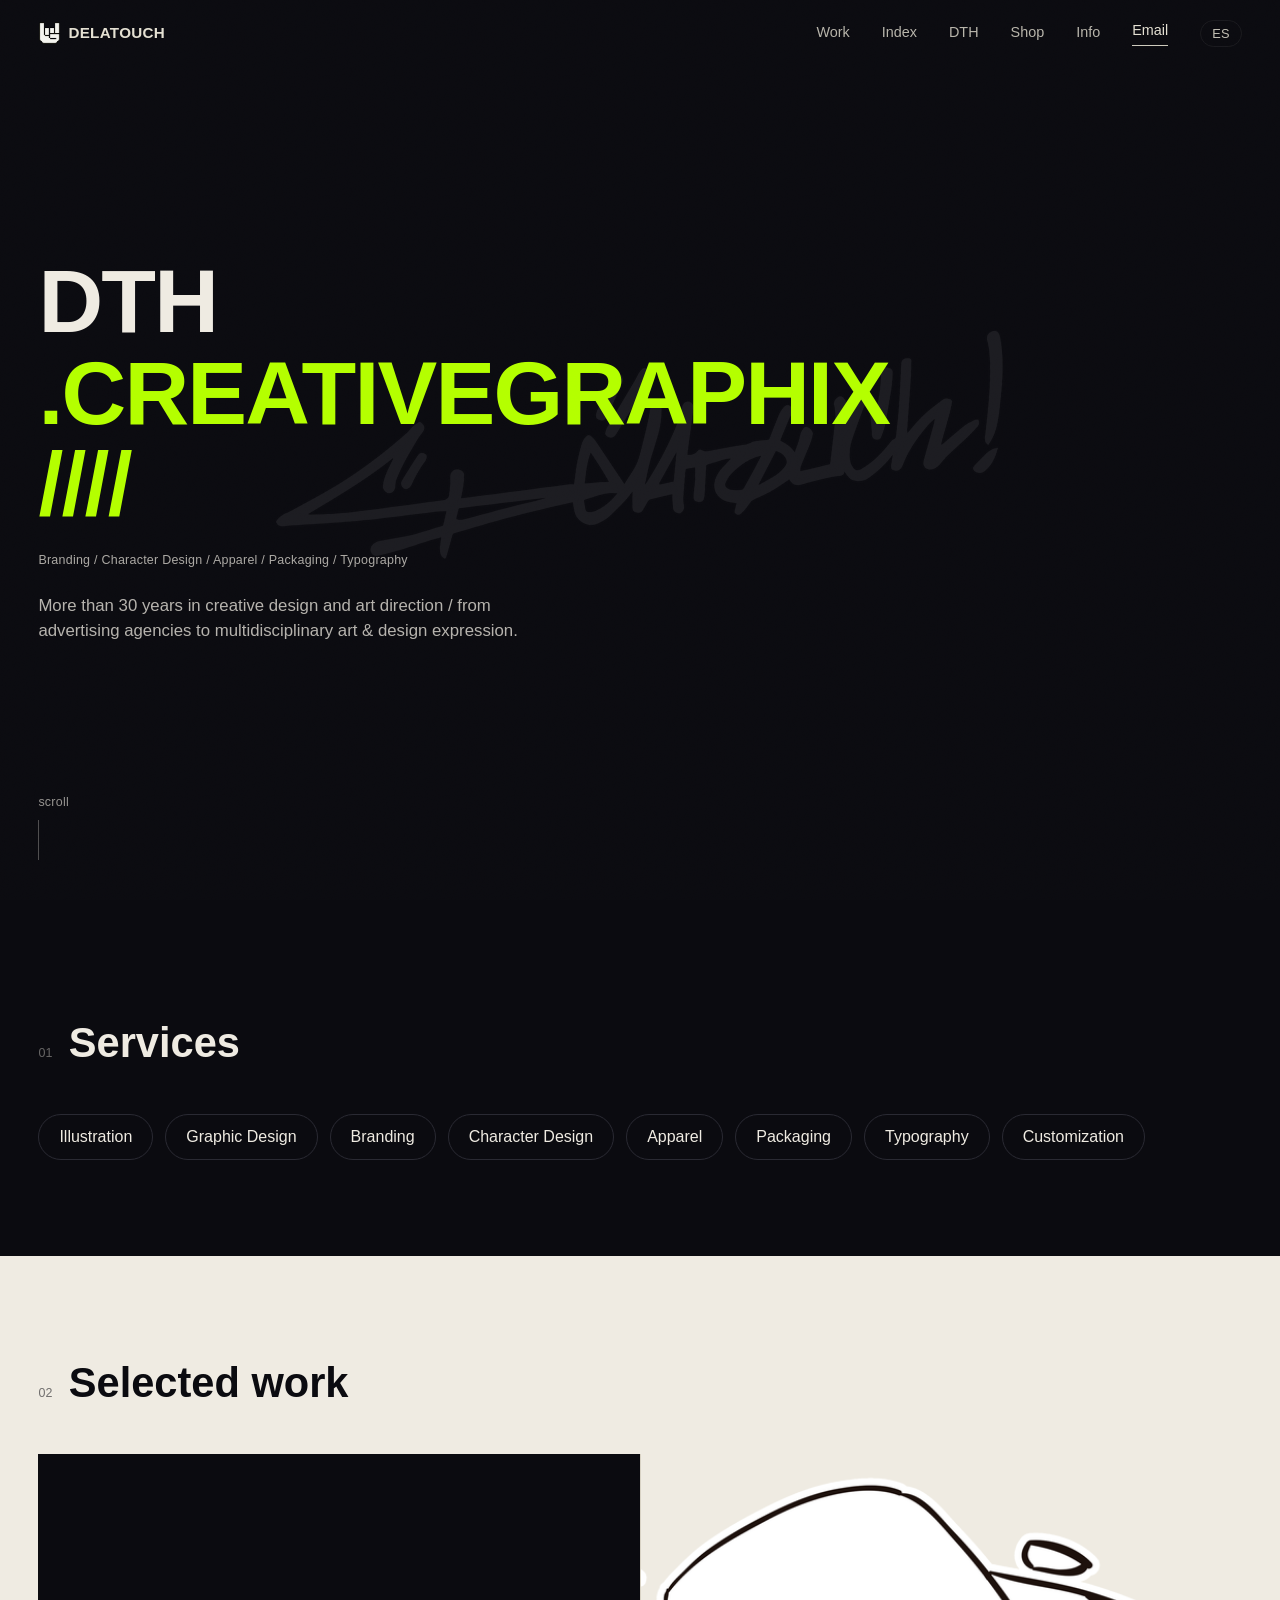
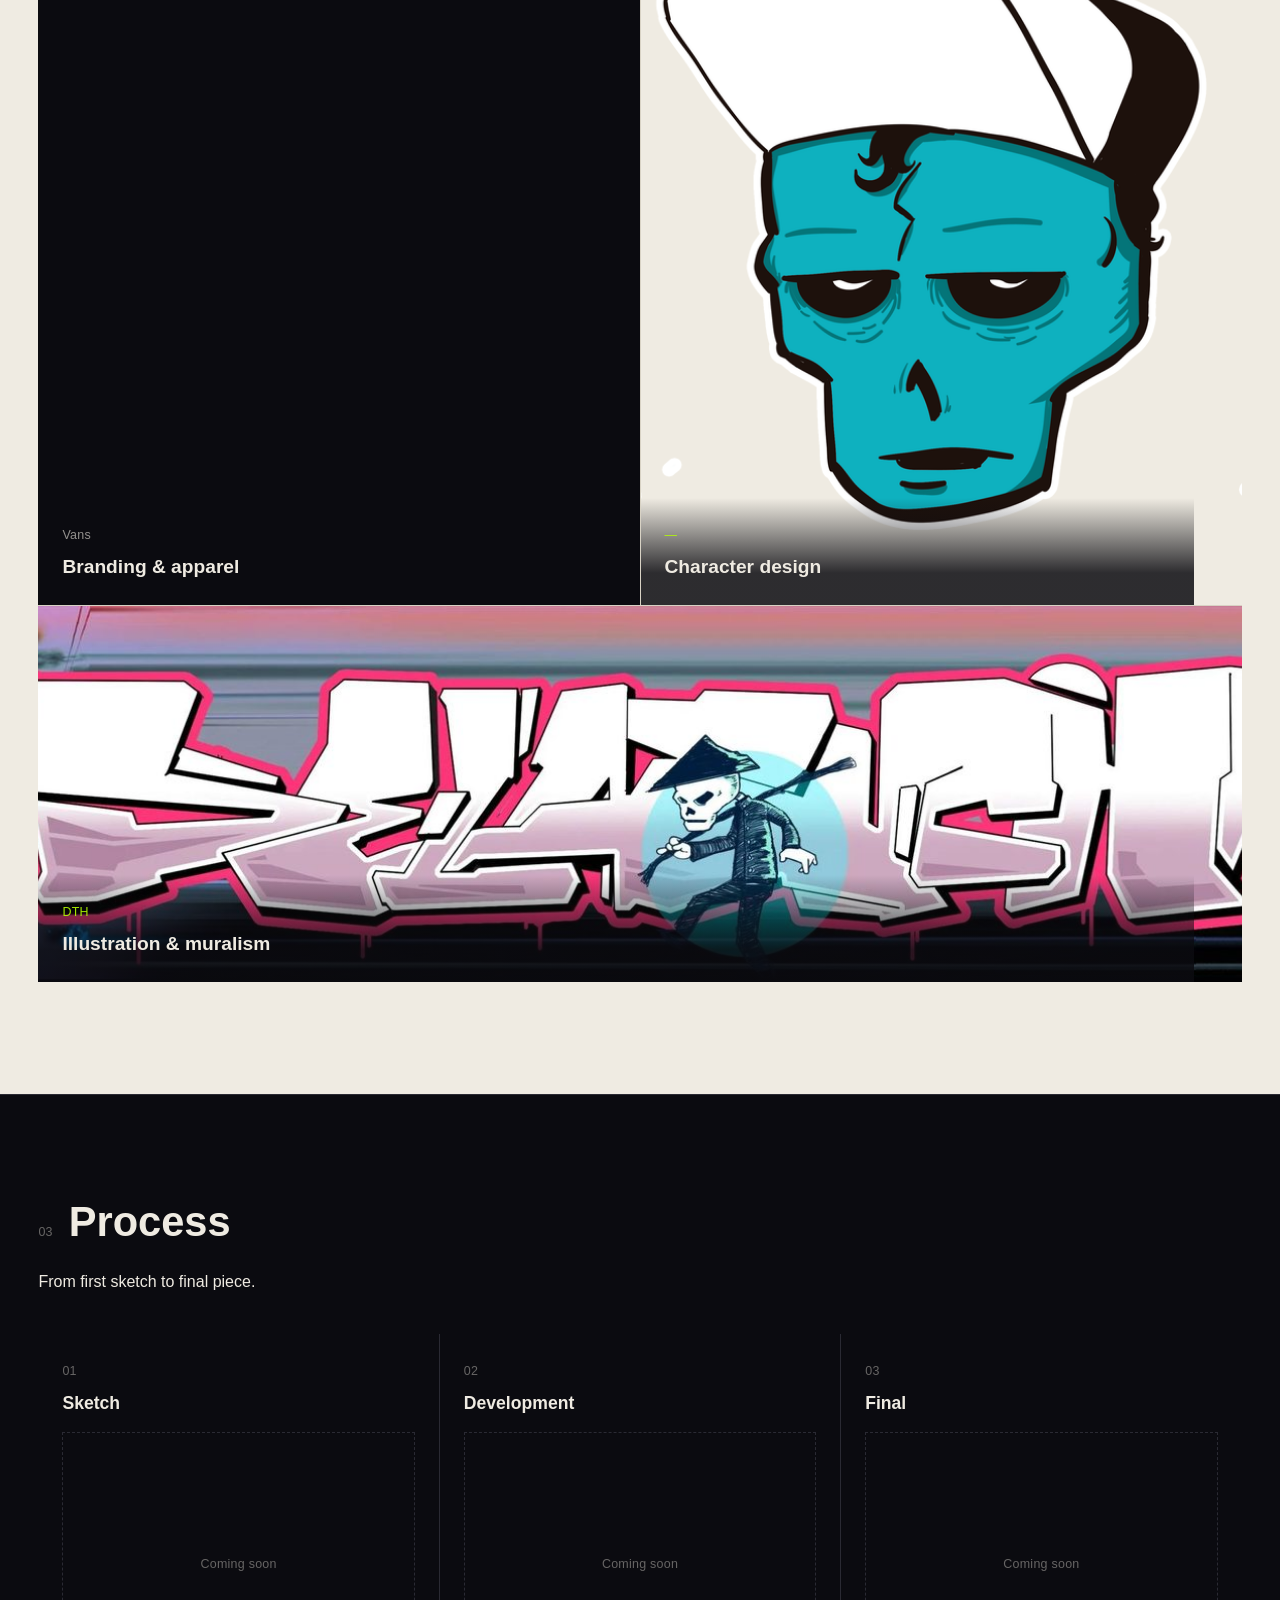
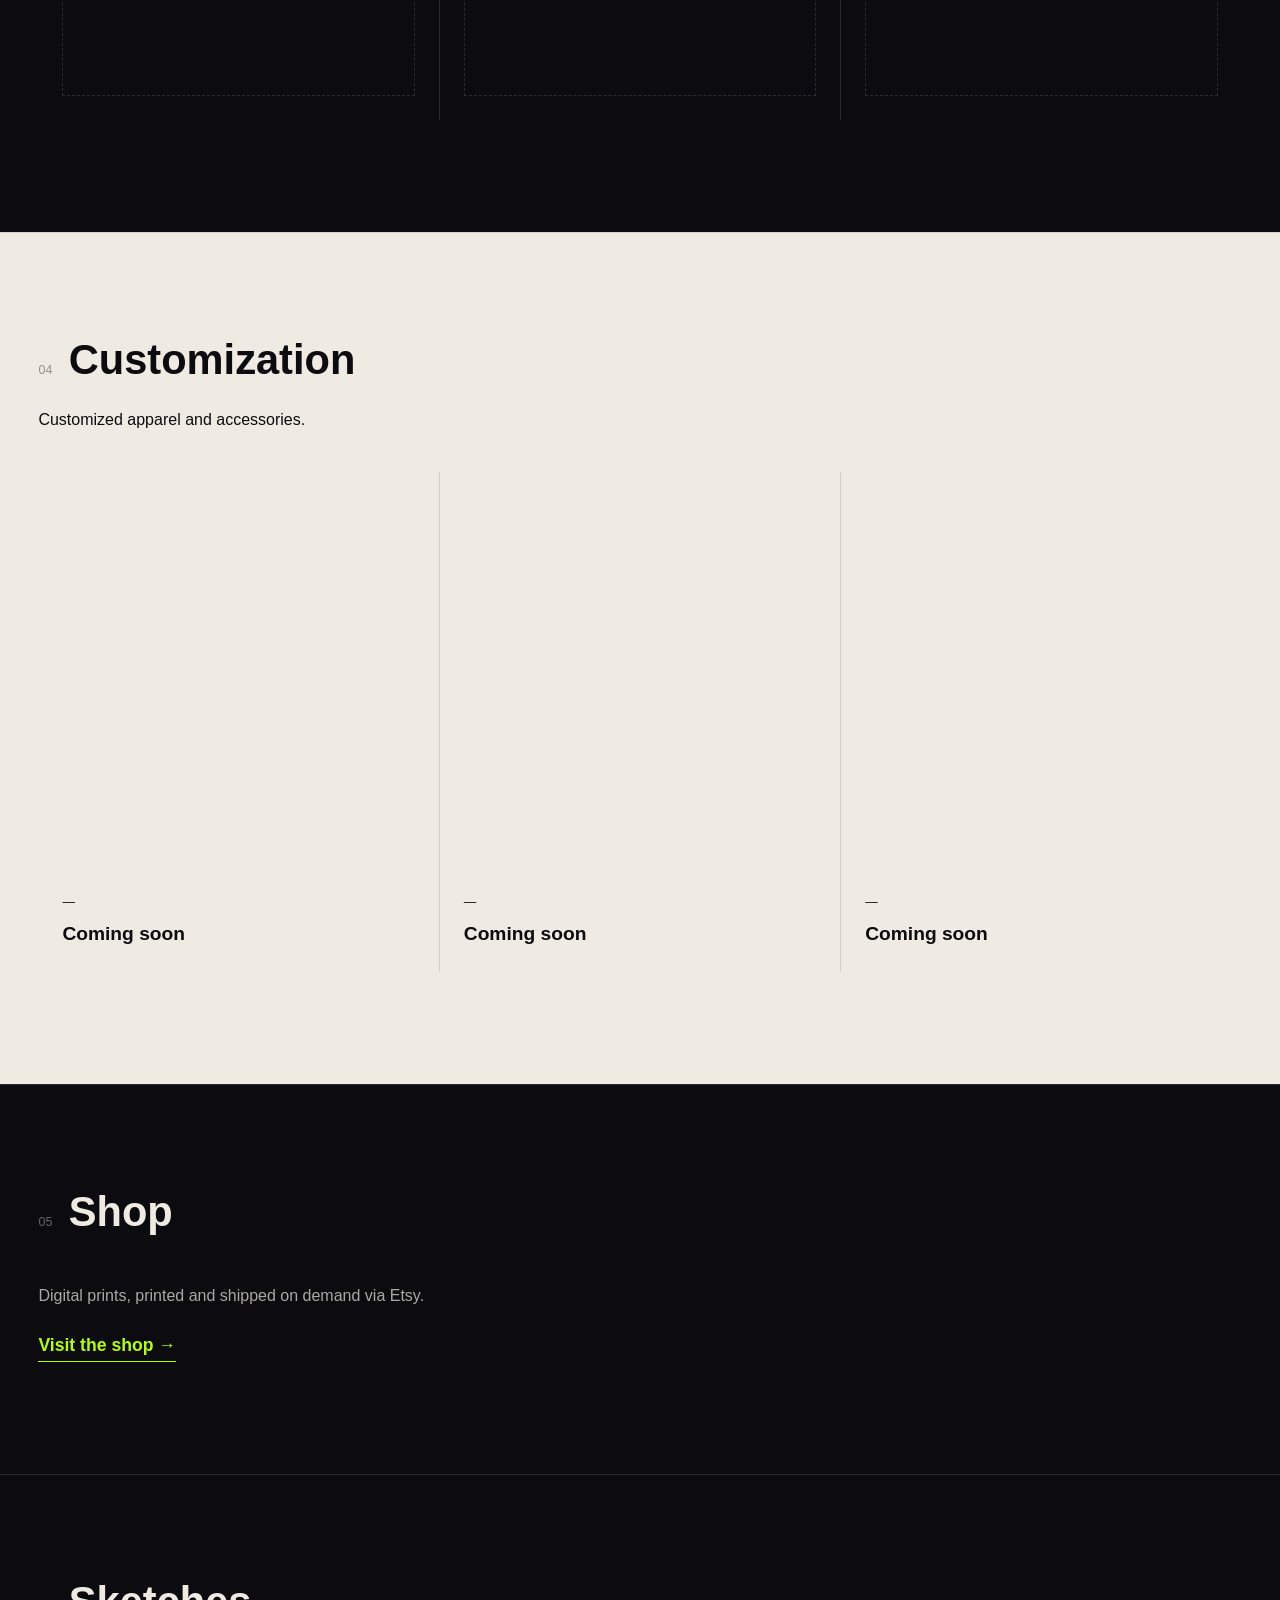
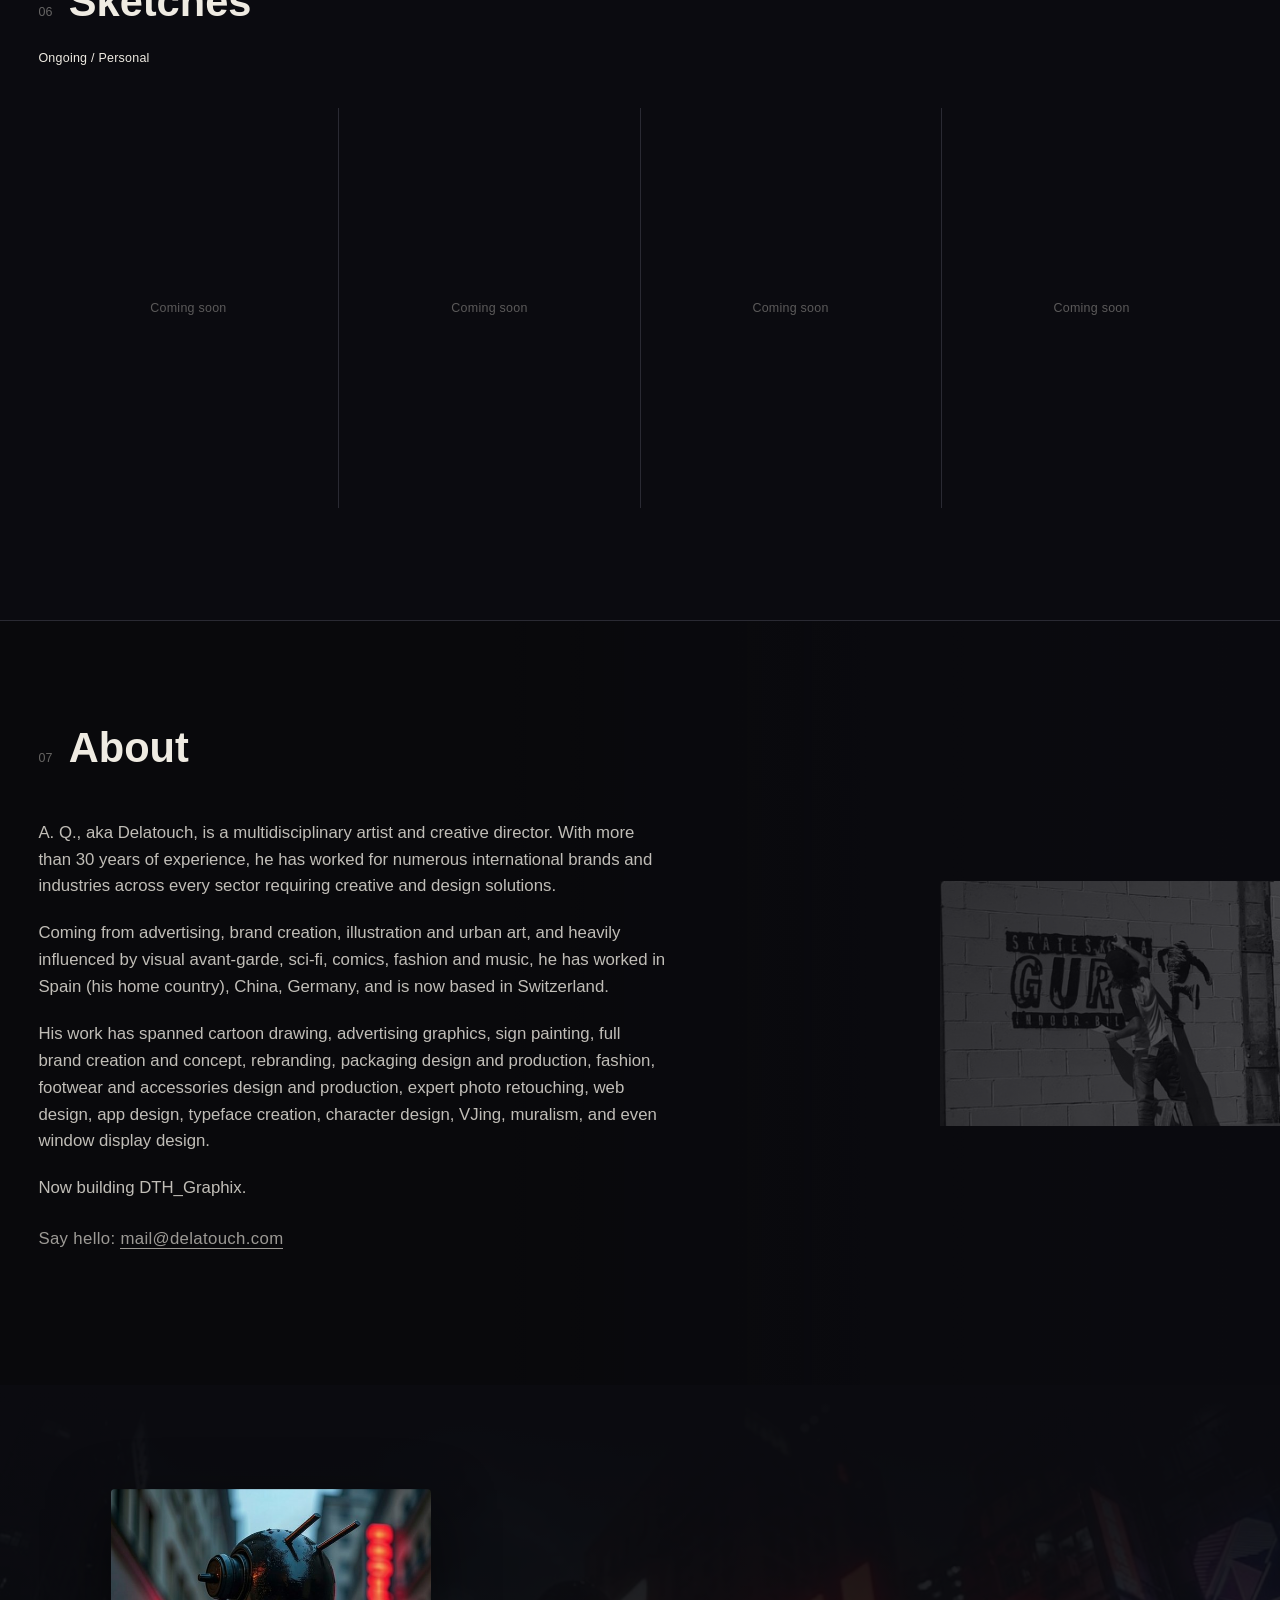
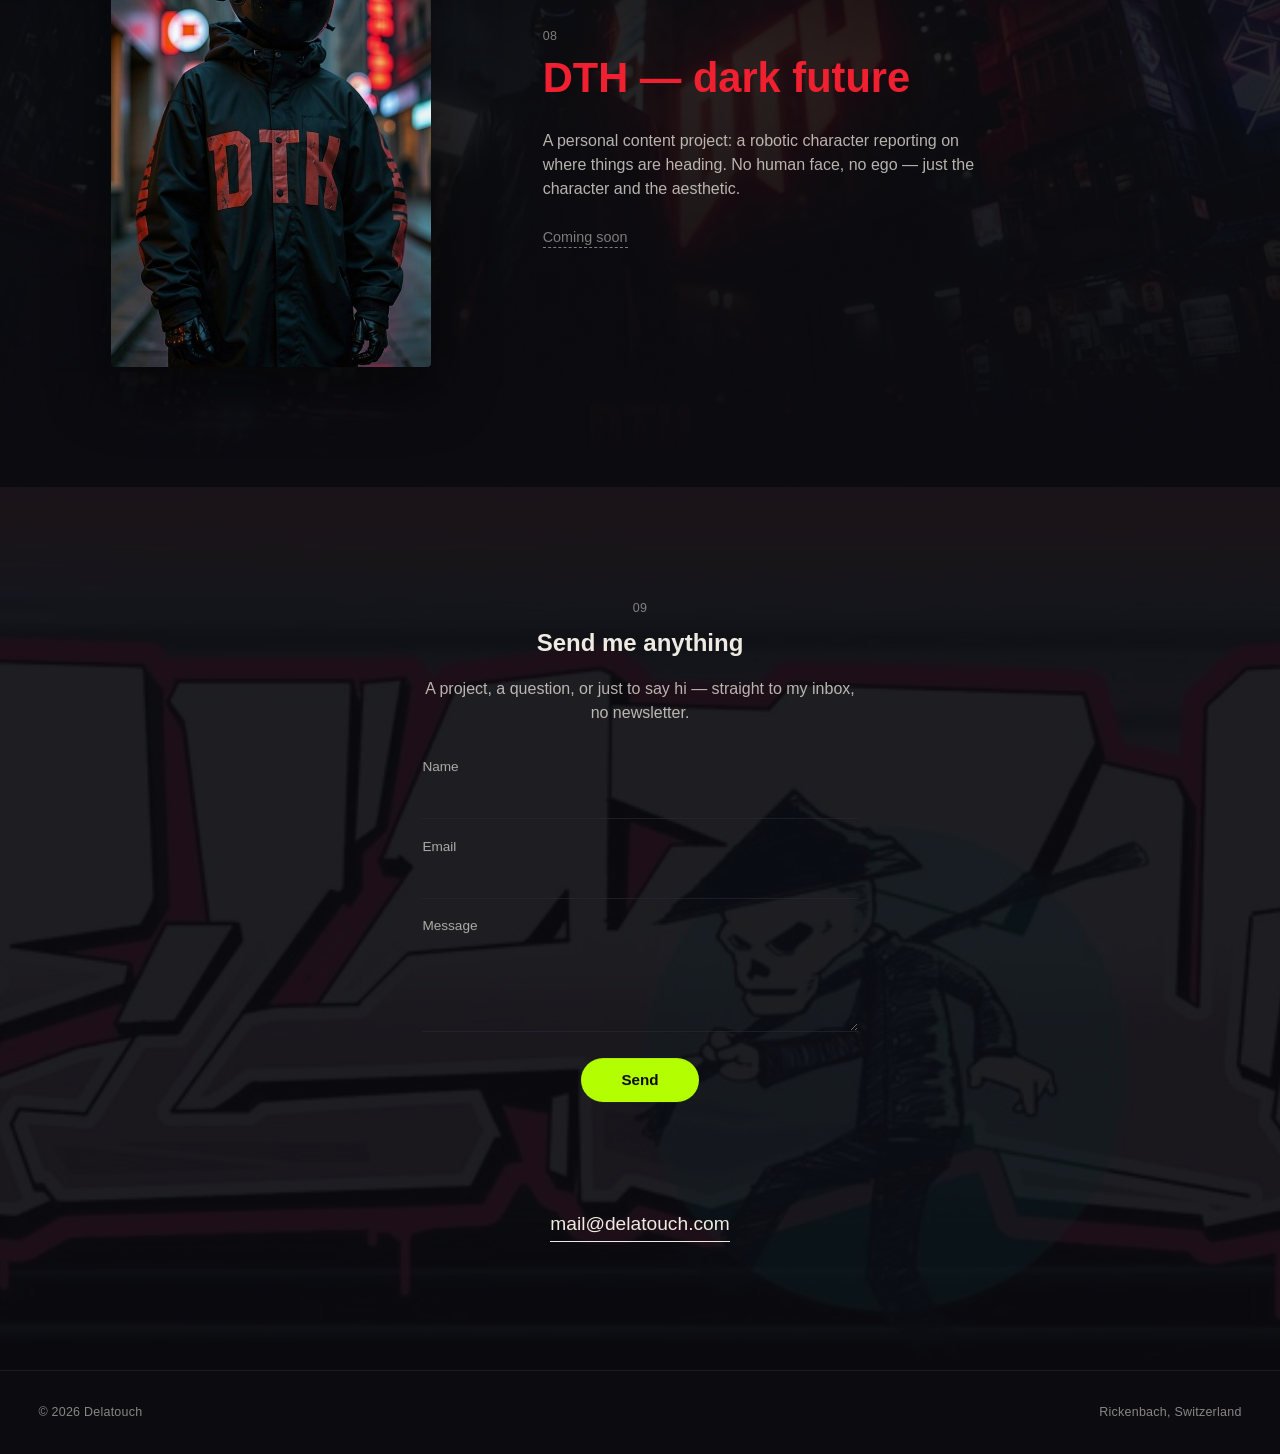
<file: index.html>
<!DOCTYPE html>
<html lang="en">
<head>
<meta charset="UTF-8">
<meta name="viewport" content="width=device-width, initial-scale=1.0">
<title data-i18n-en="Delatouch — Illustration &amp; Graphic Design" data-i18n-es="Delatouch — Ilustración &amp; Diseño gráfico">Delatouch — Illustration &amp; Graphic Design</title>
<meta name="description" id="meta-desc" content="Delatouch. Illustration, graphic design, branding, character design. Álvaro Quintana González.">
<link rel="canonical" href="https://delatouch.com/">
<link rel="icon" href="img/favicon.png" type="image/png">
<meta name="color-scheme" content="dark">
<meta name="theme-color" content="#0B0B10">

<!-- social preview (WhatsApp, LinkedIn, X, Instagram DM, Slack) -->
<meta property="og:type" content="website">
<meta property="og:url" content="https://delatouch.com/">
<meta property="og:site_name" content="Delatouch">
<meta property="og:title" content="Delatouch — Illustration &amp; Graphic Design">
<meta property="og:description" content="Branding / Character Design / Apparel / Packaging / Typography. More than 30 years in creative design and art direction.">
<meta property="og:image" content="https://delatouch.com/img/dth-banner.jpg">
<meta property="og:image:width" content="1024">
<meta property="og:image:height" content="576">
<meta name="twitter:card" content="summary_large_image">
<meta name="twitter:title" content="Delatouch — Illustration &amp; Graphic Design">
<meta name="twitter:description" content="Branding / Character Design / Apparel / Packaging / Typography.">
<meta name="twitter:image" content="https://delatouch.com/img/dth-banner.jpg">

<link rel="stylesheet" href="js/lenis.css">
<link rel="stylesheet" href="styles.css">
</head>
<body>

<a class="skip-link" href="#trabajo" data-i18n-en="Skip to content" data-i18n-es="Ir al contenido">Skip to content</a>

<div class="grain"></div>

<header class="topbar">
  <a href="#top" class="mark">
    <img src="img/dth-logo.png" alt="DTH" class="mark-lens" width="455" height="477" decoding="async">
    <span class="mark-text">DELATOUCH</span>
  </a>
  <nav class="topnav">
    <a href="#trabajo" data-i18n-en="Work" data-i18n-es="Trabajo">Work</a>
    <div class="nav-dropdown">
      <button class="nav-dropdown-btn" id="index-btn" type="button" aria-expanded="false" data-i18n-en="Index" data-i18n-es="Índice">Index</button>
      <div class="nav-dropdown-menu" id="index-menu">
        <a href="#servicios" data-i18n-en="Categories" data-i18n-es="Categorías">Categories</a>
        <a href="#proceso" data-i18n-en="Process" data-i18n-es="Proceso">Process</a>
        <a href="#personalizacion" data-i18n-en="Customization" data-i18n-es="Personalización">Customization</a>
        <a href="#sketches" data-i18n-en="Sketches" data-i18n-es="Bocetos">Sketches</a>
      </div>
    </div>
    <a href="#dth">DTH</a>
    <a href="#tienda" data-i18n-en="Shop" data-i18n-es="Tienda">Shop</a>
    <a href="#about" data-i18n-en="Info" data-i18n-es="Info">Info</a>
    <a href="#contacto" data-i18n-en="Email" data-i18n-es="Email">Email</a>
    <button class="lang-btn" id="lang-btn" type="button" aria-label="Switch language">ES</button>
  </nav>
  <button class="menu-btn" id="menu-btn" aria-label="Open menu" aria-expanded="false">
    <span></span><span></span>
  </button>
</header>

<div class="mobile-nav" id="mobile-nav">
  <a href="#trabajo" data-i18n-en="Work" data-i18n-es="Trabajo">Work</a>
  <a href="#servicios" data-i18n-en="Categories" data-i18n-es="Categorías">Categories</a>
  <a href="#proceso" data-i18n-en="Process" data-i18n-es="Proceso">Process</a>
  <a href="#personalizacion" data-i18n-en="Customization" data-i18n-es="Personalización">Customization</a>
  <a href="#sketches" data-i18n-en="Sketches" data-i18n-es="Bocetos">Sketches</a>
  <a href="#dth">DTH</a>
  <a href="#tienda" data-i18n-en="Shop" data-i18n-es="Tienda">Shop</a>
  <a href="#about" data-i18n-en="Info" data-i18n-es="Info">Info</a>
  <a href="#contacto" data-i18n-en="Email" data-i18n-es="Email">Email</a>
  <button class="lang-btn lang-btn--mobile" id="lang-btn-mobile" type="button" aria-label="Switch language">ES</button>
</div>

<main id="top">

  <!-- HERO -->
  <section class="hero" id="hero">
    <div class="hero-grid">
      <h1 class="hero-title">
        <span class="line">DTH</span>
        <span class="line line-accent">.CREATIVEGRAPHIX ////</span>
      </h1>
      <p class="hero-tags mono"
         data-i18n-en="Branding / Character Design / Apparel / Packaging / Typography"
         data-i18n-es="Branding / Character Design / Apparel / Packaging / Typography">
        Branding / Character Design / Apparel / Packaging / Typography
      </p>
      <p class="hero-bio"
         data-i18n-en="More than 30 years in creative design and art direction / from advertising agencies to multidisciplinary art &amp; design expression."
         data-i18n-es="Más de 30 años en diseño creativo y dirección de arte / de agencias de publicidad a expresión multidisciplinar de arte y diseño.">
        More than 30 years in creative design and art direction / from advertising agencies to multidisciplinary art &amp; design expression.
      </p>
    </div>
    <div class="hero-lens" id="hero-lens" aria-hidden="true">
      <img src="img/firma.png" alt="" class="hero-signature" width="1200" height="308" decoding="async">
    </div>
    <div class="scroll-cue" aria-hidden="true">
      <span class="mono">scroll</span>
      <span class="scroll-line"></span>
    </div>
  </section>

  <!-- BRANDS — hidden until real work samples for these are shown; ready to un-hide later -->
  <section class="brands" data-reveal hidden>
    <p class="brands-label mono" data-i18n-en="Worked with" data-i18n-es="He trabajado con">Worked with</p>
    <ul class="brands-list">
      <li>Vans</li>
      <li>Eroski</li>
      <li>Vodafone</li>
      <li>Euskaltel</li>
      <li>Mercedes-Benz</li>
      <li>Guggenheim Museum</li>
      <li>Palacio Euskalduna</li>
      <li>Bolsa de Bilbao</li>
      <li>Athletic Club de Bilbao</li>
    </ul>
  </section>

  <!-- SERVICES -->
  <section class="services" id="servicios">
    <div class="section-head" data-reveal>
      <span class="mono index">01</span>
      <h2 data-i18n-en="Services" data-i18n-es="Servicios">Services</h2>
    </div>
    <ul class="services-tags" data-reveal>
      <li>Illustration</li>
      <li data-i18n-en="Graphic Design" data-i18n-es="Diseño gráfico">Graphic Design</li>
      <li>Branding</li>
      <li data-i18n-en="Character Design" data-i18n-es="Diseño de personajes">Character Design</li>
      <li>Apparel</li>
      <li>Packaging</li>
      <li data-i18n-en="Typography" data-i18n-es="Tipografía">Typography</li>
      <li data-i18n-en="Customization" data-i18n-es="Personalización">Customization</li>
    </ul>
  </section>

  <!-- SELECTED WORK -->
  <section class="work" id="trabajo">
    <div class="section-head" data-reveal>
      <span class="mono index">02</span>
      <h2 data-i18n-en="Selected work" data-i18n-es="Trabajo seleccionado">Selected work</h2>
    </div>
    <div class="work-grid">
      <article class="work-box work-box--filled" data-reveal>
        <div class="work-box-inner">
          <span class="mono">Vans</span>
          <h3 data-i18n-en="Branding &amp; apparel" data-i18n-es="Branding &amp; apparel">Branding &amp; apparel</h3>
        </div>
      </article>
      <article class="work-box work-box--image" data-reveal>
        <img src="img/work-calavera.png" alt="Character design" class="work-box-img" width="582" height="900" loading="lazy" decoding="async">
        <div class="work-box-inner">
          <span class="mono">—</span>
          <h3 data-i18n-en="Character design" data-i18n-es="Diseño de personajes">Character design</h3>
        </div>
      </article>
      <!-- pieza panorámica (1600x373): a ancho completo para no recortarla en una caja vertical -->
      <article class="work-box work-box--image work-box--wide" data-reveal>
        <img src="img/work-dthgraf.jpg" alt="DTHGRAF" class="work-box-img" width="1600" height="373" loading="lazy" decoding="async">
        <div class="work-box-inner">
          <span class="mono">DTH</span>
          <h3 data-i18n-en="Illustration &amp; muralism" data-i18n-es="Ilustración &amp; muralismo">Illustration &amp; muralism</h3>
        </div>
      </article>
    </div>
  </section>

  <!-- PROCESS -->
  <section class="process" id="proceso">
    <div class="section-head" data-reveal>
      <span class="mono index">03</span>
      <h2 data-i18n-en="Process" data-i18n-es="Proceso">Process</h2>
    </div>
    <p class="process-sub" data-reveal
       data-i18n-en="From first sketch to final piece."
       data-i18n-es="Del primer boceto a la pieza final.">
      From first sketch to final piece.
    </p>
    <div class="process-grid">
      <article class="process-step" data-reveal>
        <span class="mono">01</span>
        <h3 data-i18n-en="Sketch" data-i18n-es="Boceto">Sketch</h3>
        <div class="process-box"><span class="mono placeholder-text" data-i18n-en="Coming soon" data-i18n-es="Próximamente">Coming soon</span></div>
      </article>
      <article class="process-step" data-reveal>
        <span class="mono">02</span>
        <h3 data-i18n-en="Development" data-i18n-es="Desarrollo">Development</h3>
        <div class="process-box"><span class="mono placeholder-text" data-i18n-en="Coming soon" data-i18n-es="Próximamente">Coming soon</span></div>
      </article>
      <article class="process-step" data-reveal>
        <span class="mono">03</span>
        <h3 data-i18n-en="Final" data-i18n-es="Final">Final</h3>
        <div class="process-box"><span class="mono placeholder-text" data-i18n-en="Coming soon" data-i18n-es="Próximamente">Coming soon</span></div>
      </article>
    </div>
  </section>

  <!-- CUSTOMIZATION -->
  <section class="customization" id="personalizacion">
    <div class="section-head" data-reveal>
      <span class="mono index">04</span>
      <h2 data-i18n-en="Customization" data-i18n-es="Personalización">Customization</h2>
    </div>
    <p class="process-sub" data-reveal
       data-i18n-en="Customized apparel and accessories."
       data-i18n-es="Personalización de moda y accesorios.">
      Customized apparel and accessories.
    </p>
    <div class="work-grid">
      <article class="work-box" data-reveal>
        <div class="work-box-inner">
          <span class="mono">—</span>
          <h3 data-i18n-en="Coming soon" data-i18n-es="Próximamente">Coming soon</h3>
        </div>
      </article>
      <article class="work-box" data-reveal>
        <div class="work-box-inner">
          <span class="mono">—</span>
          <h3 data-i18n-en="Coming soon" data-i18n-es="Próximamente">Coming soon</h3>
        </div>
      </article>
      <article class="work-box" data-reveal>
        <div class="work-box-inner">
          <span class="mono">—</span>
          <h3 data-i18n-en="Coming soon" data-i18n-es="Próximamente">Coming soon</h3>
        </div>
      </article>
    </div>
  </section>

  <!-- SHOP -->
  <section class="shop" id="tienda">
    <div class="section-head" data-reveal>
      <span class="mono index">05</span>
      <h2 data-i18n-en="Shop" data-i18n-es="Tienda">Shop</h2>
    </div>
    <div class="shop-body" data-reveal>
      <p
        data-i18n-en="Digital prints, printed and shipped on demand via Etsy."
        data-i18n-es="Prints digitales, impresos y enviados bajo demanda a través de Etsy.">
        Digital prints, printed and shipped on demand via Etsy.
      </p>
      <a class="shop-link" href="https://www.etsy.com/shop/BigPlanB" target="_blank" rel="noopener">
        <span data-i18n-en="Visit the shop" data-i18n-es="Ir a la tienda">Visit the shop</span> →
      </a>
    </div>
  </section>

  <!-- SKETCHES -->
  <section class="sketches" id="sketches">
    <div class="section-head" data-reveal>
      <span class="mono index">06</span>
      <h2 data-i18n-en="Sketches" data-i18n-es="Bocetos">Sketches</h2>
    </div>
    <p class="process-sub mono" data-reveal
       data-i18n-en="Ongoing / Personal"
       data-i18n-es="En curso / Personal">
      Ongoing / Personal
    </p>
    <div class="sketches-grid">
      <div class="sketches-box" data-reveal><span class="mono placeholder-text" data-i18n-en="Coming soon" data-i18n-es="Próximamente">Coming soon</span></div>
      <div class="sketches-box" data-reveal><span class="mono placeholder-text" data-i18n-en="Coming soon" data-i18n-es="Próximamente">Coming soon</span></div>
      <div class="sketches-box" data-reveal><span class="mono placeholder-text" data-i18n-en="Coming soon" data-i18n-es="Próximamente">Coming soon</span></div>
      <div class="sketches-box" data-reveal><span class="mono placeholder-text" data-i18n-en="Coming soon" data-i18n-es="Próximamente">Coming soon</span></div>
    </div>
  </section>

  <!-- ABOUT -->
  <section class="about" id="about">
    <div class="about-bg" aria-hidden="true"></div>
    <div class="section-head" data-reveal>
      <span class="mono index">07</span>
      <h2 data-i18n-en="About" data-i18n-es="Sobre mí">About</h2>
    </div>
    <div class="about-body" data-reveal>
      <p
        data-i18n-en="A. Q., aka Delatouch, is a multidisciplinary artist and creative director. With more than 30 years of experience, he has worked for numerous international brands and industries across every sector requiring creative and design solutions."
        data-i18n-es="A. Q., alias Delatouch, es un artista multidisciplinar y director creativo. Con más de 30 años de experiencia, ha trabajado para numerosas marcas internacionales e industrias de todo tipo de sector que requiriese soluciones creativas y de diseño.">
        A. Q., aka Delatouch, is a multidisciplinary artist
        and creative director. With more than 30 years of experience, he has
        worked for numerous international brands and industries across every
        sector requiring creative and design solutions.
      </p>
      <p
        data-i18n-en="Coming from advertising, brand creation, illustration and urban art, and heavily influenced by visual avant-garde, sci-fi, comics, fashion and music, he has worked in Spain (his home country), China, Germany, and is now based in Switzerland."
        data-i18n-es="Viniendo del mundo de la publicidad, la creación de marcas, la ilustración y el arte urbano, y muy influenciado por la vanguardia visual, el sci-fi, los cómics, la moda y la música, ha desempeñado su trabajo en países como España (su país natal), China, Alemania, y ahora con base en Suiza.">
        Coming from advertising, brand creation, illustration and urban art,
        and heavily influenced by visual avant-garde, sci-fi, comics, fashion
        and music, he has worked in Spain (his home country), China, Germany,
        and is now based in Switzerland.
      </p>
      <p
        data-i18n-en="His work has spanned cartoon drawing, advertising graphics, sign painting, full brand creation and concept, rebranding, packaging design and production, fashion, footwear and accessories design and production, expert photo retouching, web design, app design, typeface creation, character design, VJing, muralism, and even window display design."
        data-i18n-es="Sus trabajos han abarcado desde dibujos animados, gráfica publicitaria, rotulación, creación y concepto de brandings completos, rebranding, diseño y producción de packaging, diseño y producción de moda, calzado y accesorios, retoque fotográfico experto, diseño web, diseño de apps, creación de tipografías, creación de personajes, videojockey, muralismo, e incluso escaparatismo.">
        His work has spanned cartoon drawing, advertising graphics, sign
        painting, full brand creation and concept, rebranding, packaging
        design and production, fashion, footwear and accessories design and
        production, expert photo retouching, web design, app design, typeface
        creation, character design, VJing, muralism, and even window display
        design.
      </p>
      <p
        data-i18n-en="Now building DTH_Graphix."
        data-i18n-es="Ahora construyendo DTH_Graphix.">
        Now building DTH_Graphix.
      </p>
      <p class="about-contact mono">
        <span data-i18n-en="Say hello:" data-i18n-es="Escríbeme:">Say hello:</span>
        <a href="mailto:mail@delatouch.com">mail@delatouch.com</a>
      </p>
    </div>
  </section>

  <!-- DTH -->
  <section class="dth" id="dth">
    <div class="dth-bg" aria-hidden="true"></div>
    <div class="dth-grid">
      <div class="dth-visual" data-reveal>
        <img src="img/dth-portrait.jpg" alt="DTH" class="dth-portrait" width="603" height="900" loading="lazy" decoding="async">
      </div>
      <div class="dth-copy" data-reveal>
        <span class="mono index">08</span>
        <h2>DTH — dark future</h2>
        <p
          data-i18n-en="A personal content project: a robotic character reporting on where things are heading. No human face, no ego — just the character and the aesthetic."
          data-i18n-es="Un proyecto propio de contenido: un personaje robótico que informa sobre hacia dónde van las cosas. Sin cara humana, sin ego — solo el personaje y la estética.">
          A personal content project: a robotic character reporting on where
          things are heading. No human face, no ego — just the character
          and the aesthetic.
        </p>
        <span class="text-link text-link--soon" id="dth-link" data-i18n-en="Coming soon" data-i18n-es="Próximamente">Coming soon</span>
      </div>
    </div>
  </section>

  <!-- CONTACT / EMAIL -->
  <section class="contact" id="contacto">
    <div class="contact-bg" aria-hidden="true"></div>
    <div class="contact-inner">
      <span class="mono index">09</span>
      <h2 data-i18n-en="Send me anything" data-i18n-es="Escríbeme lo que sea">Send me anything</h2>
      <p data-i18n-en="A project, a question, or just to say hi — straight to my inbox, no newsletter." data-i18n-es="Un proyecto, una pregunta, o simplemente saludar — directo a mi correo, sin newsletter.">
        A project, a question, or just to say hi — straight to my inbox, no newsletter.
      </p>
      <form class="contact-form" id="contact-form" data-reveal method="POST">
        <label>
          <span data-i18n-en="Name" data-i18n-es="Nombre">Name</span>
          <input type="text" name="name" autocomplete="name" required>
        </label>
        <label>
          <span>Email</span>
          <input type="email" name="email" autocomplete="email" required>
        </label>
        <label>
          <span data-i18n-en="Message" data-i18n-es="Mensaje">Message</span>
          <textarea name="message" rows="4" required></textarea>
        </label>
        <!-- trampa antispam: invisible para personas, los bots la rellenan -->
        <input type="hidden" name="_subject" value="New message from delatouch.com">
        <input type="text" name="_gotcha" class="gotcha" tabindex="-1" autocomplete="off" aria-hidden="true">
        <button type="submit" id="contact-submit" data-i18n-en="Send" data-i18n-es="Enviar">Send</button>
        <p class="form-status mono" id="form-status" role="status" aria-live="polite"></p>
      </form>
      <a class="contact-email" href="mailto:mail@delatouch.com">mail@delatouch.com</a>
    </div>
  </section>

</main>

<footer class="footer">
  <span class="mono">© 2026 Delatouch</span>
  <span class="mono" data-i18n-en="Rickenbach, Switzerland" data-i18n-es="Rickenbach, Suiza">Rickenbach, Switzerland</span>
</footer>

<script src="js/lenis.min.js"></script>
<script src="js/gsap.min.js"></script>
<script src="js/ScrollTrigger.min.js"></script>
<script src="script.js"></script>
</body>
</html>
</file>
<file: js/lenis.css>
html.lenis,
html.lenis body {
  height: auto;
}

.lenis:not(.lenis-autoToggle).lenis-stopped {
  overflow: clip;
}

.lenis [data-lenis-prevent],
.lenis [data-lenis-prevent-wheel],
.lenis [data-lenis-prevent-touch],
.lenis [data-lenis-prevent-vertical],
.lenis [data-lenis-prevent-horizontal] {
  overscroll-behavior: contain;
}

.lenis.lenis-smooth iframe {
  pointer-events: none;
}

.lenis.lenis-autoToggle {
  transition-property: overflow;
  transition-duration: 1ms;
  transition-behavior: allow-discrete;
}
</file>
<file: styles.css>
/* Using system Helvetica — no @font-face needed */

:root{
  --ink:#0B0B10;
  --ink-soft:#15151d;
  --paper:#EFEBE2;
  --pink:#FF3080;
  --lime:#B4FF00;
  --teal:#10B0C0;
  --red:#F02030;
  --line:#2A2A33;
  --line-on-paper:#d8d2c4;
  /* legacy aliases so the rest of the sheet needs no renaming */
  --violet:var(--pink);
  --flame:var(--red);

  --font-display:'Helvetica Neue', Helvetica, Arial, sans-serif;
  --font-body:'Helvetica Neue', Helvetica, Arial, sans-serif;
  --font-mono:'Helvetica Neue', Helvetica, Arial, sans-serif;

  --gap:clamp(1.25rem, 3vw, 2.5rem);
}

*{box-sizing:border-box; margin:0; padding:0;}
img,svg{display:block; max-width:100%;}
html{background:var(--ink);}
html.lenis{height:auto;}
.lenis.lenis-smooth{scroll-behavior:auto;}

body{
  background:var(--ink);
  color:var(--paper);
  font-family:var(--font-body);
  font-size:16px;
  line-height:1.5;
  overflow-x:hidden;
}

a{color:inherit; text-decoration:none;}
ul{list-style:none;}
.mono{font-family:var(--font-mono); font-size:0.78rem; letter-spacing:0.02em;}

/* subtle grain overlay for texture, avoids flat-gradient default */
.grain{
  position:fixed; inset:0; pointer-events:none; z-index:50;
  opacity:0.035; mix-blend-mode:overlay;
  background-image:url("data:image/svg+xml,%3Csvg xmlns='http://www.w3.org/2000/svg' width='120' height='120'%3E%3Cfilter id='n'%3E%3CfeTurbulence type='fractalNoise' baseFrequency='0.9' numOctaves='2' stitchTiles='stitch'/%3E%3C/filter%3E%3Crect width='100%25' height='100%25' filter='url(%23n)'/%3E%3C/svg%3E");
}

/* ---------- topbar ---------- */
.topbar{
  position:fixed; top:0; left:0; right:0; z-index:40;
  display:flex; justify-content:space-between; align-items:center;
  padding:1.25rem var(--gap);
  mix-blend-mode:difference;
  transition:background-color 0.25s ease;
}
/* el blend del header arrastraba también al desplegable: al abrirlo se desactiva */
.topbar.is-solid{
  mix-blend-mode:normal;
  background:rgba(11,11,16,0.96);
  backdrop-filter:blur(8px);
}
.mark{display:flex; align-items:center; gap:0.5rem;}
.mark-lens{width:22px; height:22px; object-fit:contain;}
.mark-text{font-family:var(--font-display); font-weight:700; font-size:0.95rem; letter-spacing:0.02em;}
.topnav{display:flex; align-items:center; gap:clamp(1rem,3vw,2rem); font-size:0.9rem;}
.topnav a{opacity:0.8; transition:opacity 0.2s ease;}
.topnav a:hover{opacity:1;}
.topnav a.is-active{opacity:1;}
.topnav a.is-active::after{
  content:''; display:block; height:1px; margin-top:3px;
  background:currentColor; opacity:0.9;
}
.nav-dropdown{position:relative;}
.nav-dropdown-btn{
  font-family:inherit; font-size:inherit; color:inherit;
  background:none; border:none; cursor:pointer; opacity:0.8; padding:0;
}
.nav-dropdown-btn:hover, .nav-dropdown-btn[aria-expanded="true"]{opacity:1;}
.nav-dropdown-menu{
  position:absolute; top:calc(100% + 1rem); left:50%; transform:translateX(-50%);
  background:var(--ink); border:1px solid var(--line); border-radius:8px;
  padding:0.5rem 0; min-width:10rem;
  display:none; flex-direction:column;
  mix-blend-mode:normal;
}
.nav-dropdown-menu.is-open{display:flex;}
.nav-dropdown-menu a{
  padding:0.5rem 1.1rem; opacity:0.75; white-space:nowrap; font-size:0.85rem;
}
.nav-dropdown-menu a:hover{opacity:1; background:rgba(239,235,226,0.06);}
.lang-btn{
  font-family:var(--font-mono); font-size:0.8rem;
  background:transparent; color:var(--paper);
  border:1px solid var(--line); border-radius:999px;
  padding:0.3rem 0.7rem; cursor:pointer;
  opacity:0.85;
}
.lang-btn:hover{opacity:1; border-color:var(--paper);}
.lang-btn--mobile{
  align-self:flex-start;
  border-color:rgba(239,235,226,0.3);
}

/* ---------- hero ---------- */
.hero{
  position:relative;
  min-height:100vh;
  display:flex; flex-direction:column; justify-content:center;
  padding:0 var(--gap);
  overflow:hidden;
}
.hero-grid{max-width:56rem; position:relative; z-index:2;}
.hero-title{
  font-family:var(--font-display);
  font-weight:700;
  font-size:clamp(2.6rem, 7vw, 5.6rem);
  line-height:1.02;
  letter-spacing:-0.02em;
}
.hero-title .line{display:block;}
.hero-title .line-accent{color:var(--lime);}
.hero-tags{
  margin-top:1.25rem;
  opacity:0.7;
}
.hero-bio{
  margin-top:1.5rem;
  max-width:32rem;
  font-size:1.05rem;
  color:rgba(239,235,226,0.75);
}
.hero-bio strong{color:var(--paper);}

.hero-lens{
  position:absolute;
  inset:0;
  z-index:1;
  pointer-events:none;
  display:flex; align-items:center; justify-content:center;
}
.hero-signature{
  width:min(70%, 46rem);
  height:auto;
  opacity:0.07;
  transform:rotate(-4deg);
}

.scroll-cue{
  position:absolute; left:var(--gap); bottom:2.5rem;
  display:flex; flex-direction:column; align-items:flex-start; gap:0.5rem;
  opacity:0.6;
}
.scroll-line{width:1px; height:2.5rem; background:var(--paper); opacity:0.5;}

/* ---------- brands strip ---------- */
.brands[hidden]{display:none;}   /* el atributo hidden debe ganar al display:flex de abajo */
.brands{
  border-top:1px solid var(--line);
  border-bottom:1px solid var(--line);
  padding:1.5rem var(--gap);
  display:flex; flex-wrap:wrap; align-items:center; gap:1.5rem 2.5rem;
}
.brands-label{opacity:0.55; white-space:nowrap;}
.brands-list{display:flex; flex-wrap:wrap; gap:2.5rem; font-family:var(--font-display); font-size:1.1rem;}
.brands-list .placeholder{opacity:0.3; font-family:var(--font-mono); font-size:0.85rem;}

/* ---------- section head ---------- */
.section-head{
  display:flex; align-items:baseline; gap:1rem;
  padding:0 var(--gap);
  margin-bottom:2.5rem;
}
.section-head .index{opacity:0.4;}
.section-head h2, .dth-copy h2, .contact-copy h2{
  font-family:var(--font-display); font-weight:700;
  font-size:clamp(1.8rem, 4vw, 2.6rem);
}

/* ---------- services ---------- */
.services{padding:7rem 0 6rem;}
.services-tags{
  display:flex; flex-wrap:wrap; gap:0.75rem;
  padding:0 var(--gap);
}
.services-tags li{
  font-family:var(--font-display); font-size:1rem;
  border:1px solid var(--line); border-radius:999px;
  padding:0.6rem 1.25rem;
}

/* ---------- work ---------- */
.work{padding:6rem 0 7rem; background:var(--paper); color:var(--ink);}
.work .mono{opacity:0.55;}
.work-grid{
  display:grid; grid-template-columns:repeat(2, 1fr); gap:1px;
  background:var(--line-on-paper);
  margin:0 var(--gap);
}
.work-box{
  background:var(--paper);
  aspect-ratio:4/5;
  display:flex; align-items:flex-end;
  padding:1.5rem;
  position:relative;
}
.work-box--wide{grid-column:1 / -1; aspect-ratio:16/5;}
.work-box--filled{background:var(--ink); color:var(--paper);}
.work-box--filled .mono{opacity:0.6; color:var(--paper);}
.work-box-inner h3{font-family:var(--font-display); font-size:1.2rem; margin-top:0.4rem;}

.work-box--image{overflow:hidden;}
.work-box-img{
  position:absolute; inset:0; width:100%; height:100%;
  object-fit:cover;
}
.work-box--image .work-box-inner{
  position:relative; z-index:1; width:100%;
  background:linear-gradient(180deg, transparent, rgba(11,11,16,0.85) 70%);
  margin:-1.5rem; padding:1.5rem; color:var(--paper);
}
.work-box--image .work-box-inner .mono{color:var(--lime); opacity:0.9;}

/* ---------- process ---------- */
.process{padding:6rem 0 7rem; border-top:1px solid var(--line);}
.process-sub{padding:0 var(--gap); margin:-1.5rem 0 2.5rem; opacity:0.6;}
.process-grid{
  display:grid; grid-template-columns:repeat(3, 1fr); gap:1px;
  background:var(--line);
  margin:0 var(--gap);
}
.process-step{background:var(--ink); padding:1.5rem;}
.process-step .mono{opacity:0.4;}
.process-step h3{font-family:var(--font-display); font-weight:700; font-size:1.1rem; margin:0.5rem 0 1rem;}
.process-box{
  aspect-ratio:4/3;
  border:1px dashed var(--line);
  display:flex; align-items:center; justify-content:center;
}
.placeholder-text{opacity:0.35;}

/* ---------- customization ---------- */
.customization{padding:6rem 0 7rem; background:var(--paper); color:var(--ink); border-top:1px solid var(--line-on-paper);}
.customization .process-sub{opacity:0.6;}
.customization .work-grid{grid-template-columns:repeat(3, 1fr);}
.customization .work-box{opacity:0.5;}

/* ---------- sketches ---------- */
.sketches{padding:6rem 0 7rem; border-top:1px solid var(--line);}
.sketches .process-sub{padding:0 var(--gap); margin:-1.5rem 0 2.5rem; opacity:0.5;}
.sketches-grid{
  display:grid; grid-template-columns:repeat(4, 1fr); gap:1px;
  background:var(--line);
  margin:0 var(--gap);
}
.sketches-box{
  background:var(--ink); aspect-ratio:3/4;
  display:flex; align-items:center; justify-content:center;
}

/* ---------- about ---------- */
.about{position:relative; padding:6rem 0 7rem; border-top:1px solid var(--line); overflow:hidden;}
.about-bg{
  position:absolute; inset:0;
  background:url('img/about-bg.jpg') right center / 340px auto no-repeat;
  filter:grayscale(1) contrast(1.05);
  opacity:0.35;
}
.about-bg::after{
  content:''; position:absolute; inset:0;
  background:linear-gradient(90deg, var(--ink) 0%, var(--ink) 40%, rgba(11,11,16,0.4) 70%, rgba(11,11,16,0.15) 100%);
}
.about .section-head, .about-body{position:relative; z-index:1;}
.about-body{padding:0 var(--gap); max-width:44rem;}
.about-body p{font-size:1.05rem; line-height:1.6; color:rgba(239,235,226,0.8); margin-bottom:1.25rem;}
.about-contact{margin-top:1.5rem; opacity:0.8;}
.about-contact a{border-bottom:1px solid currentColor;}

/* ---------- shop ---------- */
.shop{padding:6rem 0 7rem; border-top:1px solid var(--line);}
.shop-body{padding:0 var(--gap);}
.shop-body p{opacity:0.7; margin-bottom:1.5rem; max-width:32rem;}
.shop-link{
  display:inline-block; font-family:var(--font-display); font-weight:700; font-size:1.1rem;
  color:var(--lime); border-bottom:1px solid currentColor; padding-bottom:3px;
}

/* ---------- dth ---------- */
.dth{position:relative; padding:7rem 0; background:var(--ink); color:var(--paper); overflow:hidden;}
.dth-bg{
  position:absolute; inset:0;
  background:url('img/dth-banner.jpg') center/cover no-repeat;
  opacity:0.28;
}
.dth-bg::after{
  content:''; position:absolute; inset:0;
  background:linear-gradient(180deg, var(--ink) 0%, rgba(11,11,16,0.55) 40%, var(--ink) 100%);
}
.dth-grid{
  position:relative; z-index:1;
  display:grid; grid-template-columns:0.8fr 1.2fr; gap:var(--gap);
  align-items:center;
  padding:0 var(--gap);
}
.dth-copy p{margin:1.25rem 0 1.5rem; max-width:28rem; color:rgba(239,235,226,0.75);}
.dth-copy h2{color:var(--red);}
.dth-copy .index{opacity:0.5;}
.text-link{font-family:var(--font-mono); font-size:0.9rem; color:var(--lime); border-bottom:1px solid currentColor; padding-bottom:2px;}
.text-link--soon{color:rgba(239,235,226,0.5); border-bottom-style:dashed; cursor:default;}

.dth-visual{display:flex; justify-content:center;}
.dth-portrait{
  width:100%; max-width:20rem; height:auto;
  border-radius:4px;
  box-shadow:0 20px 60px rgba(0,0,0,0.5);
}

/* ---------- contact / email ---------- */
.contact{position:relative; padding:7rem 0 8rem; overflow:hidden;}
.contact-bg{
  position:absolute; inset:0;
  background:url('img/work-dthgraf.jpg') center/cover no-repeat;
}
.contact-bg::after{
  content:''; position:absolute; inset:0;
  background:rgba(11,11,16,0.92);
}
.contact-inner{
  position:relative; z-index:1;
  max-width:32rem; margin:0 auto; padding:0 var(--gap);
  text-align:center;
  display:flex; flex-direction:column; align-items:center;
}
.contact-inner .index{opacity:0.5;}
.contact-inner h2{margin-top:0.5rem;}
.contact-inner p{margin:1rem 0 2rem; color:rgba(239,235,226,0.75);}
.contact-email{
  margin-top:1.75rem;
  font-family:var(--font-display); font-size:1.2rem;
  border-bottom:1px solid var(--paper); padding-bottom:2px;
}
.contact-form{display:flex; flex-direction:column; gap:1.1rem; width:100%; text-align:left;}
.contact-form label{display:flex; flex-direction:column; gap:0.4rem; font-size:0.85rem; opacity:0.7;}
.contact-form input, .contact-form textarea{
  background:transparent; border:none; border-bottom:1px solid var(--line);
  color:var(--paper); font-family:var(--font-body); font-size:1rem; padding:0.5rem 0;
  resize:vertical;
}
.contact-form input:focus, .contact-form textarea:focus{
  outline:none; border-bottom-color:var(--lime);
}
.gotcha{position:absolute; left:-9999px; width:1px; height:1px; opacity:0;}
.form-status{
  margin-top:0.25rem; text-align:center; min-height:1.2em;
  color:var(--lime); opacity:0;  transition:opacity 0.25s ease;
}
.form-status.is-visible{opacity:0.9;}
.form-status.is-error{color:var(--red);}
.contact-form button[disabled]{opacity:0.5; cursor:default;}
.contact-form button{
  align-self:center; margin-top:0.5rem;
  background:var(--lime); color:var(--ink);
  border:none; padding:0.85rem 2.5rem;
  font-family:var(--font-display); font-weight:700; font-size:0.95rem;
  border-radius:999px;
  cursor:pointer;
}

/* ---------- footer ---------- */
.footer{
  display:flex; justify-content:space-between;
  padding:2rem var(--gap);
  border-top:1px solid var(--line);
  opacity:0.55;
}

/* ---------- accesibilidad ---------- */
.skip-link{
  position:absolute; left:var(--gap); top:-100px; z-index:70;
  background:var(--lime); color:var(--ink);
  padding:0.6rem 1rem; border-radius:999px; font-size:0.85rem;
  transition:top 0.2s ease;
}
.skip-link:focus{top:1rem;}
:focus-visible{outline:2px solid var(--lime); outline-offset:3px;}

/* el header es fijo: las anclas se paran un poco antes para no quedar tapadas */
section[id]{scroll-margin-top:5.5rem;}

/* con el menú móvil abierto se bloquea el scroll del fondo */
body.nav-open{overflow:hidden;}

/* ---------- reveal state (set up for JS) ---------- */
[data-reveal]{opacity:0; transform:translateY(24px);}

/* ---------- mobile menu (base state: hidden, desktop) ---------- */
.menu-btn{
  display:none; flex-direction:column; justify-content:center; gap:5px;
  width:32px; height:32px; background:none; border:none; cursor:pointer;
  z-index:60;
}
.menu-btn span{display:block; width:100%; height:1.5px; background:var(--paper);}
.mobile-nav{
  position:fixed; inset:0; z-index:55;
  background:var(--ink);
  display:flex; flex-direction:column; justify-content:center; gap:1.75rem;
  padding:2rem;
  overflow-y:auto;
  transform:translateY(-100%);
  visibility:hidden;
  transition:transform 0.4s ease, visibility 0s linear 0.4s;
}
.mobile-nav.is-open{
  transform:translateY(0);
  visibility:visible;
  transition:transform 0.4s ease, visibility 0s linear 0s;
}
.mobile-nav a{
  font-family:var(--font-display); font-weight:700; font-size:2rem;
}

/* ---------- responsive (comes after base rules, so it wins the cascade) ---------- */
@media (max-width: 860px){
  .work-grid{grid-template-columns:1fr;}
  .work-box--wide{aspect-ratio:16/7;}
  .customization .work-grid{grid-template-columns:1fr;}
  .process-grid{grid-template-columns:1fr;}
  .sketches-grid{grid-template-columns:repeat(2,1fr);}
  .dth-grid{grid-template-columns:1fr;}
  .dth-visual{order:-1;}
  .topnav{display:none;}
  .menu-btn{display:flex;}
}

@media (prefers-reduced-motion: reduce){
  [data-reveal]{opacity:1; transform:none;}
}
</file>
